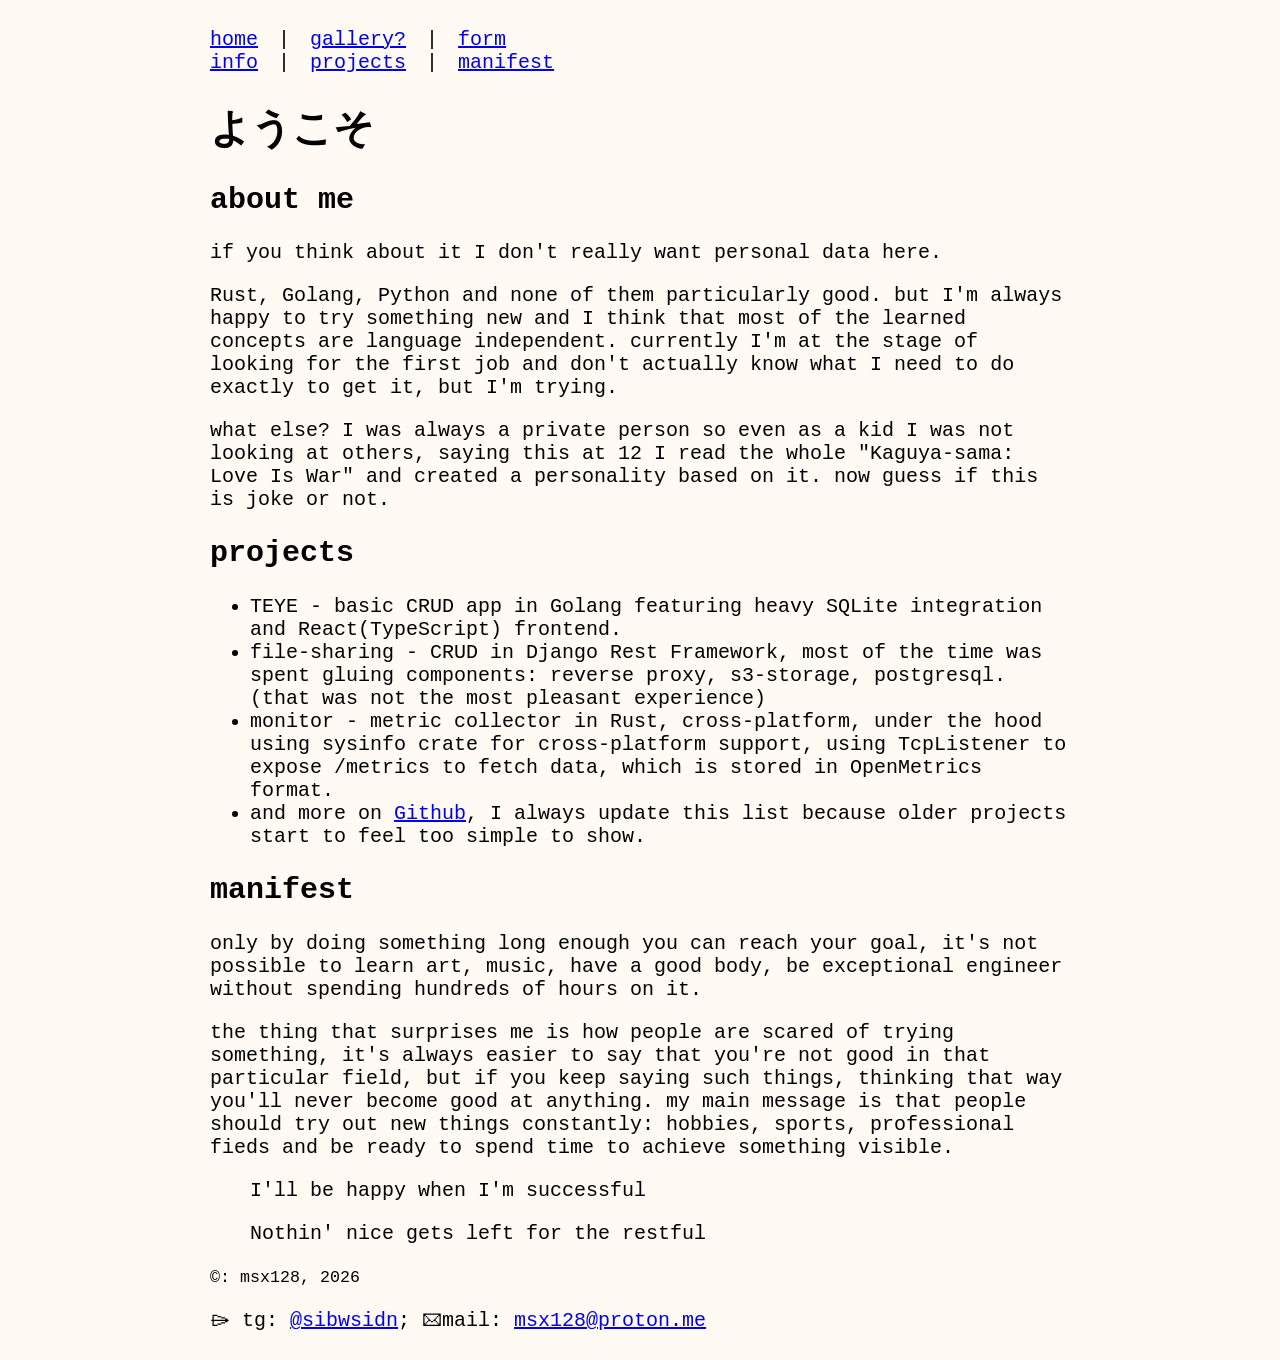
<file: index.html>
<!doctype html>
<html lang="en">
  <head>
    <meta charset="UTF-8" />
    <link rel="icon" href="favicon.svg" />
    <link rel="stylesheet" href="index.css" />
    <meta name="viewport" content="width=device-width, initial-scale=1.0" />
    <title>CARD</title>
  </head>
  <body>
    <header>
      <nav aria-label="site">
        <ul>
          <li><a href="/">home</a></li>
          <li><a href="/gallery/">gallery?</a></li>
          <li><a href="/form/">form</a></li>
        </ul>
      </nav>
      <nav aria-label="page">
        <ul>
          <li><a href="#personalInfo">info</a></li>
          <li><a href="#projects">projects</a></li>
          <li><a href="#manifest">manifest</a></li>
        </ul>
      </nav>
    </header>
    <main>
      <h1 lang="ja">ようこそ</h1>
      <section class="personalInfo" id="personalInfo">
        <h2>about me</h2>
        <p>if you think about it I don't really want personal data here.</p>
        <p>
          Rust, Golang, Python and none of them particularly good. but I'm
          always happy to try something new and I think that most of the learned
          concepts are language independent. currently I'm at the stage of
          looking for the first job and don't actually know what I need to do
          exactly to get it, but I'm trying.
        </p>
        <p>
          what else? I was always a private person so even as a kid I was not
          looking at others, saying this at 12 I read the whole "Kaguya-sama:
          Love Is War" and created a personality based on it. now guess if this
          is joke or not.
        </p>
      </section>
      <section class="projects" id="projects">
        <h2>projects</h2>
        <ul>
          <li>
            TEYE - basic CRUD app in Golang featuring heavy SQLite integration
            and React(TypeScript) frontend.
          </li>
          <li>
            file-sharing - CRUD in Django Rest Framework, most of the time was
            spent gluing components: reverse proxy, s3-storage, postgresql.
            (that was not the most pleasant experience)
          </li>
          <li>
            monitor - metric collector in Rust, cross-platform, under the hood
            using sysinfo crate for cross-platform support, using TcpListener to
            expose /metrics to fetch data, which is stored in OpenMetrics
            format.
          </li>
          <li>
            and more on <a href="https://github.com/msx128">Github</a>, I always
            update this list because older projects start to feel too simple to
            show.
          </li>
        </ul>
      </section>
      <section class="manifest" id="manifest">
        <h2>manifest</h2>
        <p>
          only by doing something long enough you can reach your goal, it's not
          possible to learn art, music, have a good body, be exceptional
          engineer without spending hundreds of hours on it.
        </p>
        <p>
          the thing that surprises me is how people are scared of trying
          something, it's always easier to say that you're not good in that
          particular field, but if you keep saying such things, thinking that
          way you'll never become good at anything. my main message is that
          people should try out new things constantly: hobbies, sports,
          professional fieds and be ready to spend time to achieve something
          visible.
        </p>
        <blockquote>
          <p>I'll be happy when I'm successful</p>
          <p>Nothin' nice gets left for the restful</p>
        </blockquote>
      </section>
    </main>
    <footer>
      <p><small>&copy: msx128, 2026</small></p>
      ⌲ tg: <a href="https://t.me/sibwsidn">@sibwsidn</a>; 🖂mail:
      <a href="mailto:msx128@proton.me">msx128@proton.me</a>
    </footer>
  </body>
</html>
</file>
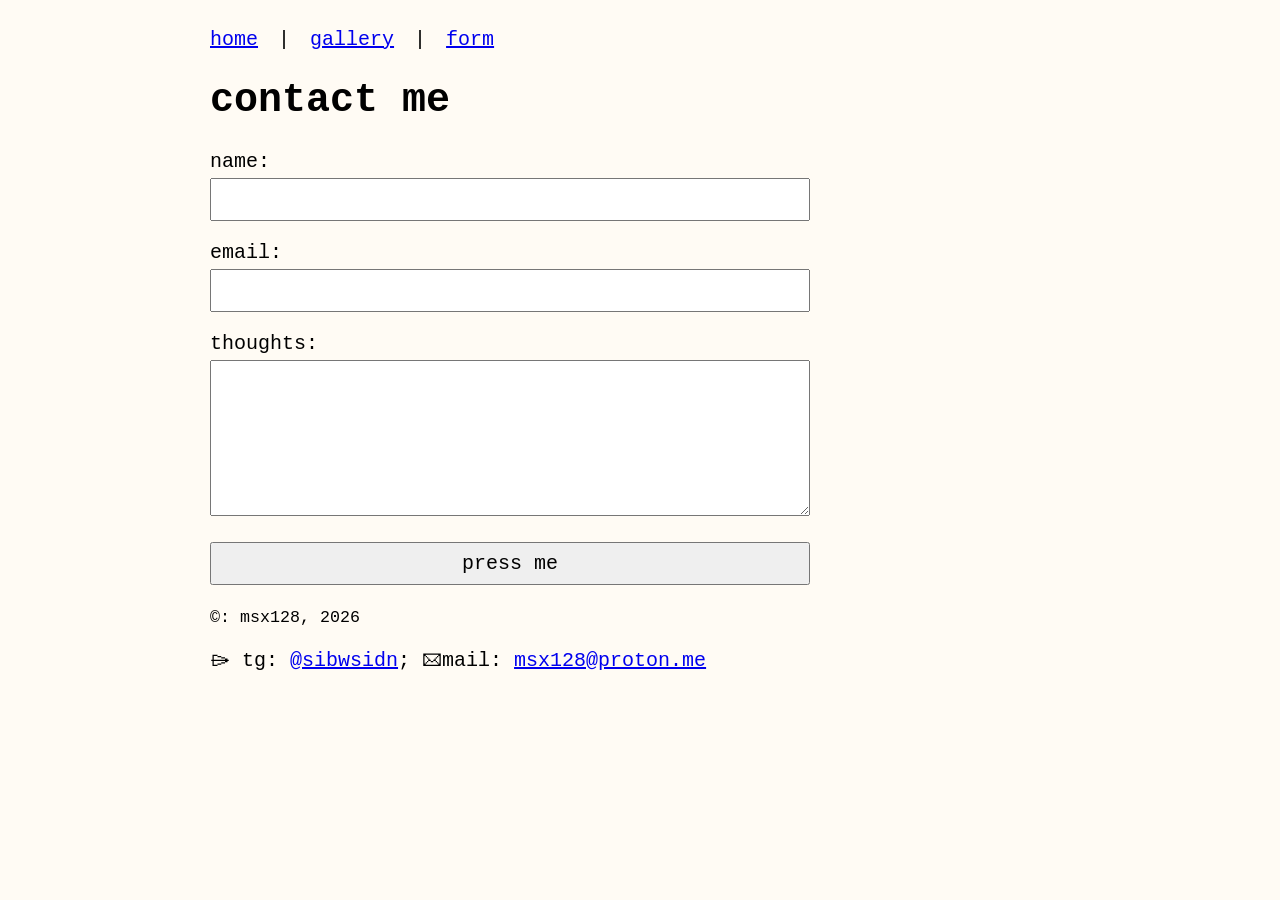
<file: form/index.html>
<!doctype html>
<html lang="en">
  <head>
    <meta charset="UTF-8" />
    <link rel="icon" href="../favicon.svg" />
    <link rel="stylesheet" href="../index.css" />
    <meta name="viewport" content="width=device-width, initial-scale=1.0" />
    <title>CARD</title>
  </head>
  <body>
    <header>
      <nav aria-label="site">
        <ul>
          <li><a href="/">home</a></li>
          <li><a href="/gallery/">gallery</a></li>
          <li><a href="/form/">form</a></li>
        </ul>
      </nav>
    </header>
    <main>
      <h1>contact me</h1>
      <form id="contact-form">
        <div>
          <label for="name">name: </label>
          <input type="text" name="name" id="name" required />
        </div>
        <div>
          <label for="email">email: </label>
          <input type="email" name="email" id="email" required />
        </div>
        <div>
          <label for="thoughts">thoughts: </label>
          <textarea name="thoughts" id="thoughts" rows="6" required></textarea>
        </div>
        <div>
          <input type="submit" value="press me" />
        </div>
      </form>
      <p id="form-status" role="status"></p>
    </main>
    <script src="form.js" defer></script>
    <footer>
      <p><small>&copy: msx128, 2026</small></p>
      ⌲ tg: <a href="https://t.me/sibwsidn">@sibwsidn</a>; 🖂mail:
      <a href="mailto:msx128@proton.me">msx128@proton.me</a>
    </footer>
  </body>
</html>
</file>
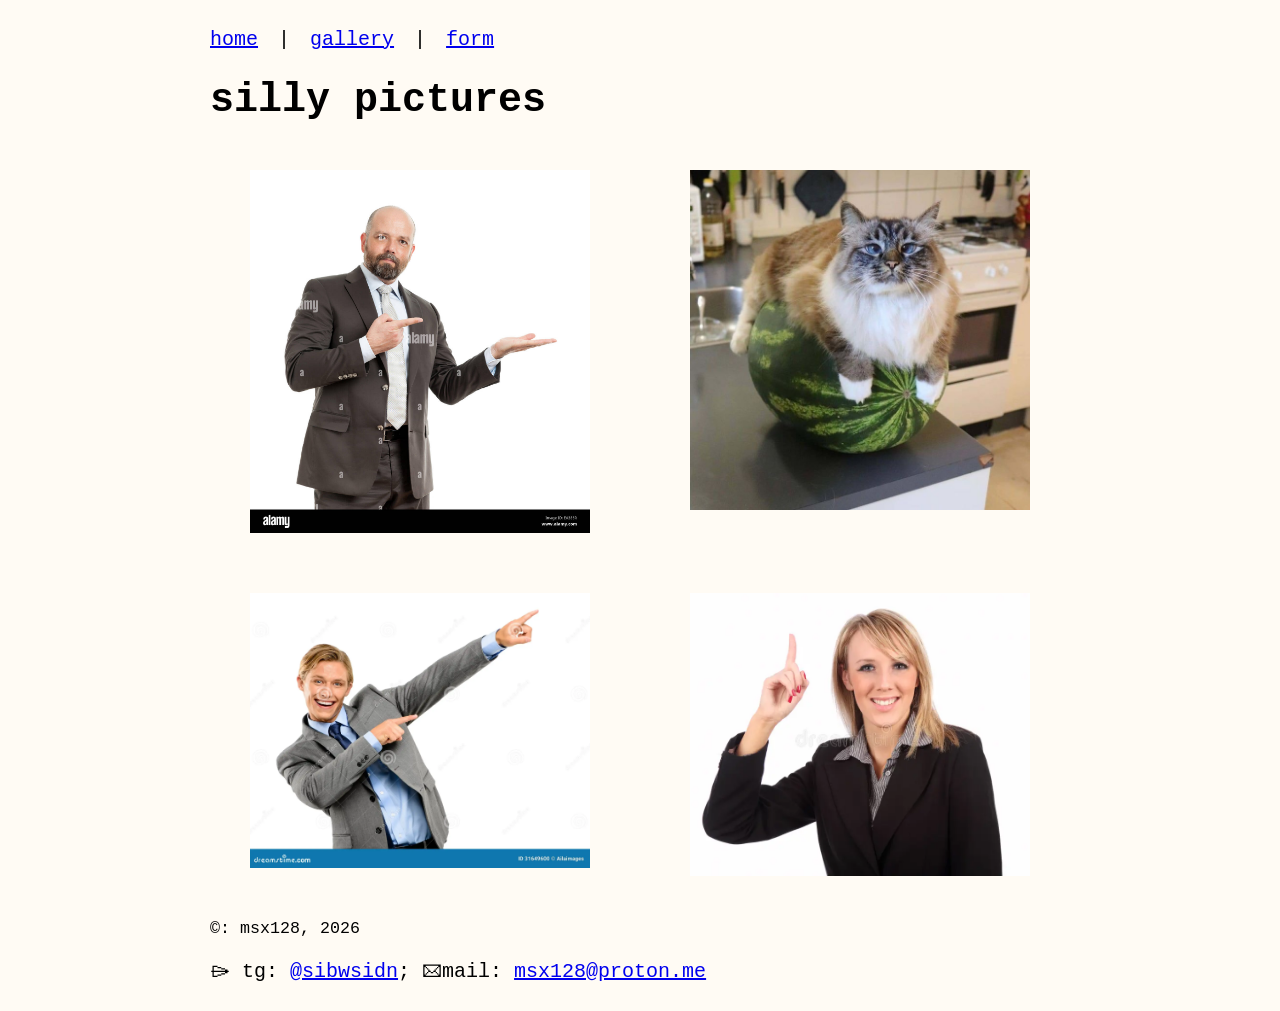
<file: gallery/index.html>
<!doctype html>
<html lang="en">
  <head>
    <meta charset="UTF-8" />
    <link rel="icon" href="../favicon.svg" />
    <link rel="stylesheet" href="../index.css" />
    <meta name="viewport" content="width=device-width, initial-scale=1.0" />
    <title>CARD</title>
  </head>
  <body>
    <header>
      <nav aria-label="site">
        <ul>
          <li><a href="/">home</a></li>
          <li><a href="/gallery/">gallery</a></li>
          <li><a href="/form/">form</a></li>
        </ul>
      </nav>
    </header>
    <main>
      <h1>silly pictures</h1>
      <div class="images">
        <figure>
          <img src="right.jpeg" width="1300" height="1390" alt="stock right" />
        </figure>
        <figure>
          <img src="cat.jpeg" width="700" height="700" alt="cat" />
        </figure>
        <figure>
          <img src="diag.webp" width="1600" height="1295" alt="stock diag" />
        </figure>
        <figure>
          <img src="up.webp" width="768" height="638" alt="strock up" />
        </figure>
      </div>
    </main>
    <footer>
      <p><small>&copy: msx128, 2026</small></p>
      ⌲ tg: <a href="https://t.me/sibwsidn">@sibwsidn</a>; 🖂mail:
      <a href="mailto:msx128@proton.me">msx128@proton.me</a>
    </footer>
  </body>
</html>
</file>
<file: index.css>
:root {
  font-family: "Courier New", monospace;
  font-size: 125%;
  background: #fffbf4;
  align-content: center;
  scroll-behavior: smooth;
}

@media (prefers-reduced-motion: reduce) {
  :root {
    scroll-behavior: auto;
  }
}

*,
*::before,
*::after {
  box-sizing: border-box;
}

body {
  max-width: 45rem;
  margin-inline: auto;
  padding: 1rem;
}

nav li + li::before {
  content: "|";
  margin-right: 1rem;
}

nav ul {
  list-style: none;
  margin: 0;
  padding: 0;
  display: flex;
  flex-wrap: wrap;
  gap: 1rem;
}

.images {
  display: grid;
  grid-template-columns: repeat(2, minmax(0, 1fr));
  gap: 1rem;
}
.images img {
  display: block;
  width: 100%;
  height: auto;
}

form div {
  margin-bottom: 1rem;
}
label {
  display: block;
  margin-bottom: 0.25rem;
}
input,
textarea {
  width: 100%;
  max-width: 30rem;
  font: inherit;
  padding: 0.4rem;
}
textarea {
  resize: vertical;
}
</file>
